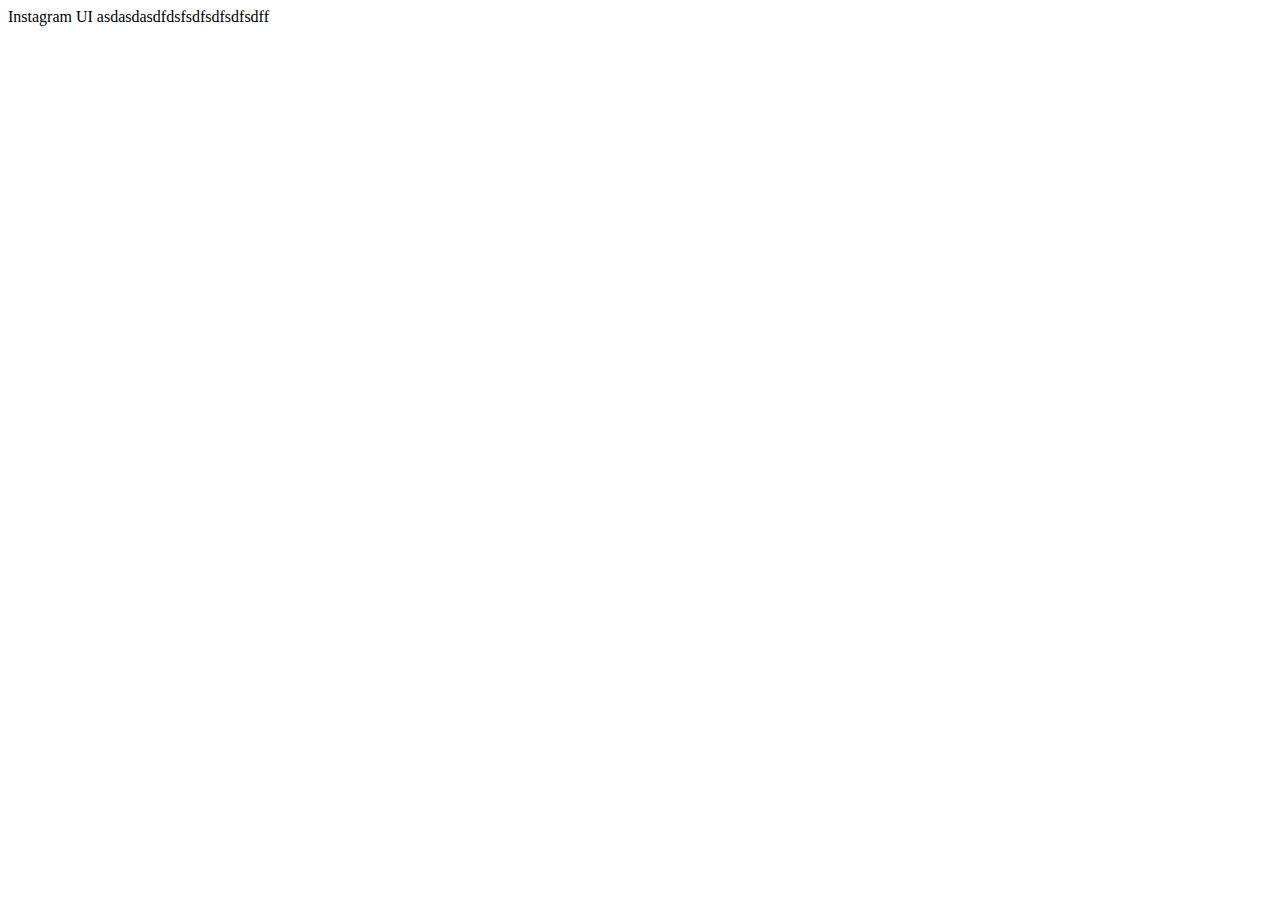
<file: index.html>
<!DOCTYPE html>
<html lang="en">
<head>
    <meta charset="UTF-8">
    <meta name="viewport" content="width=device-width, initial-scale=1.8"
    <title>Instagram UI</title>


    asdasdasdfdsfsdfsdfsdfsdff
</head>
<body>

</body>
</html>
</file>
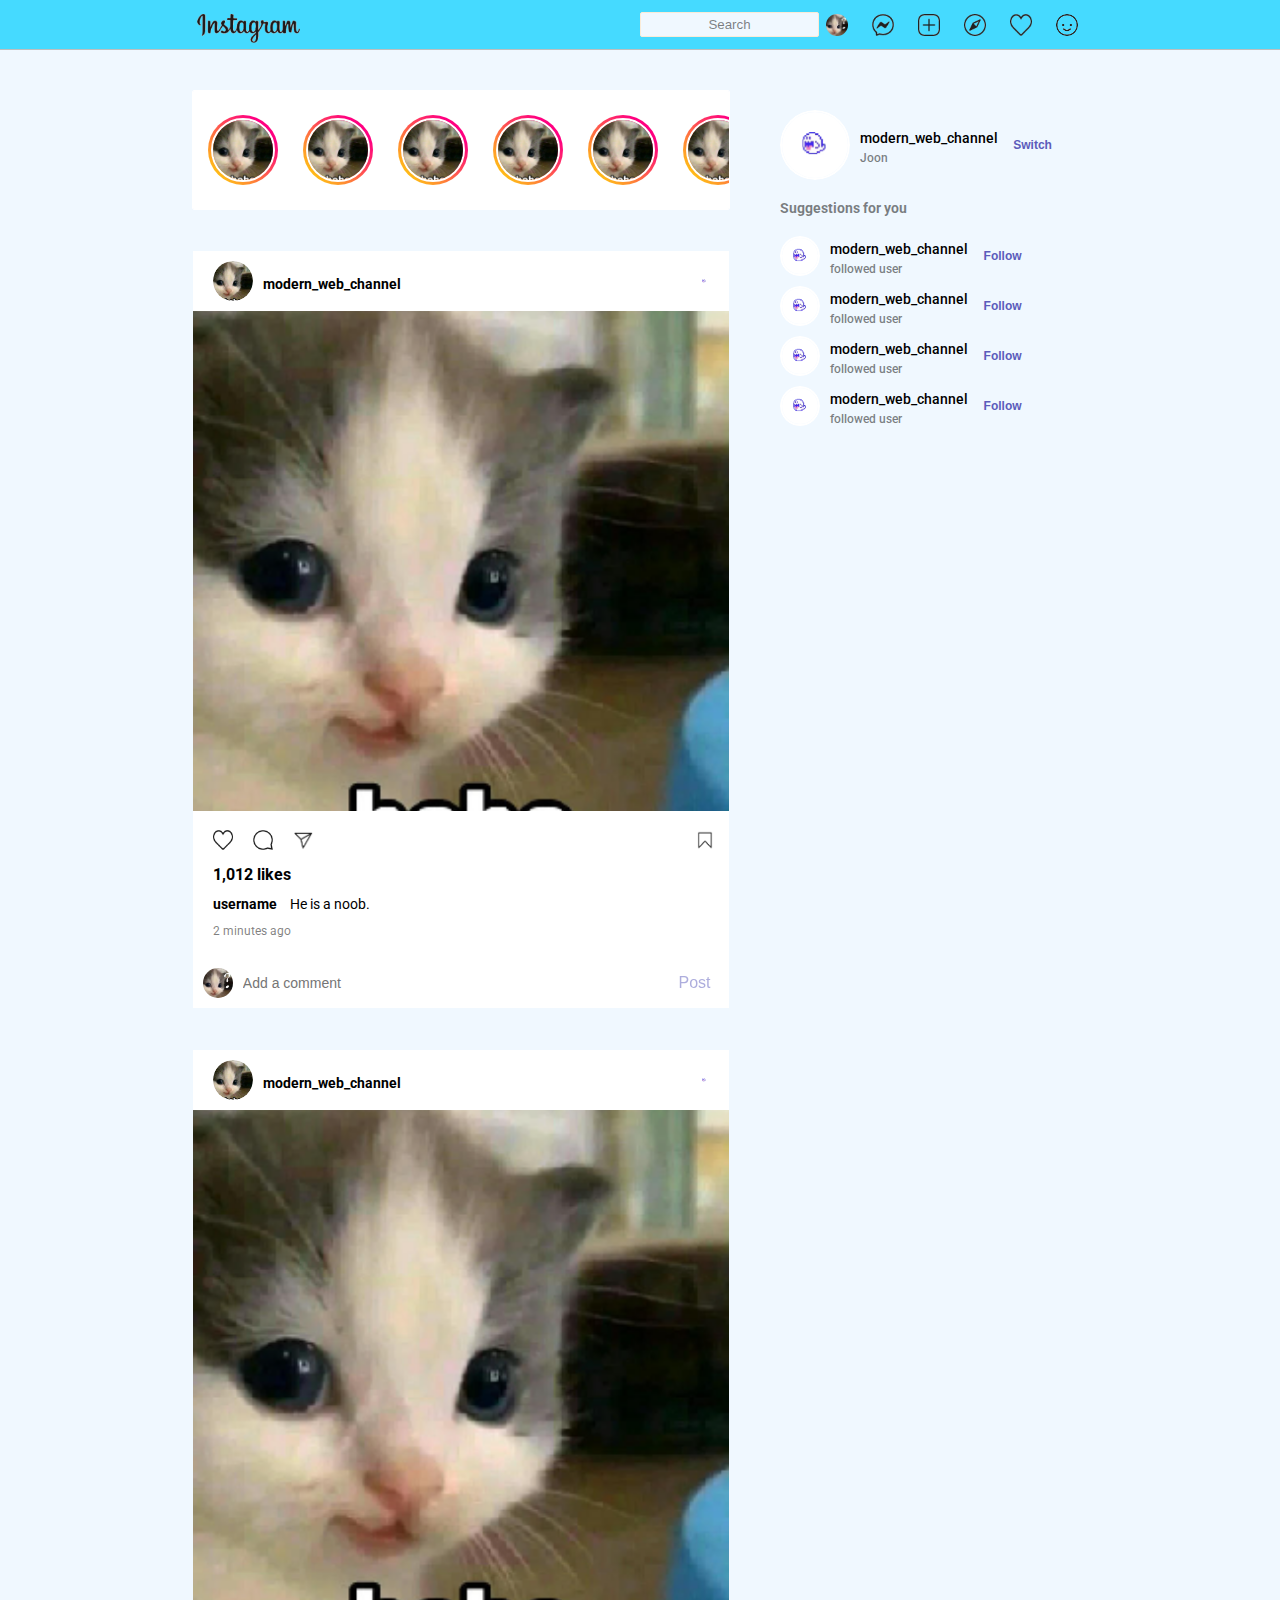
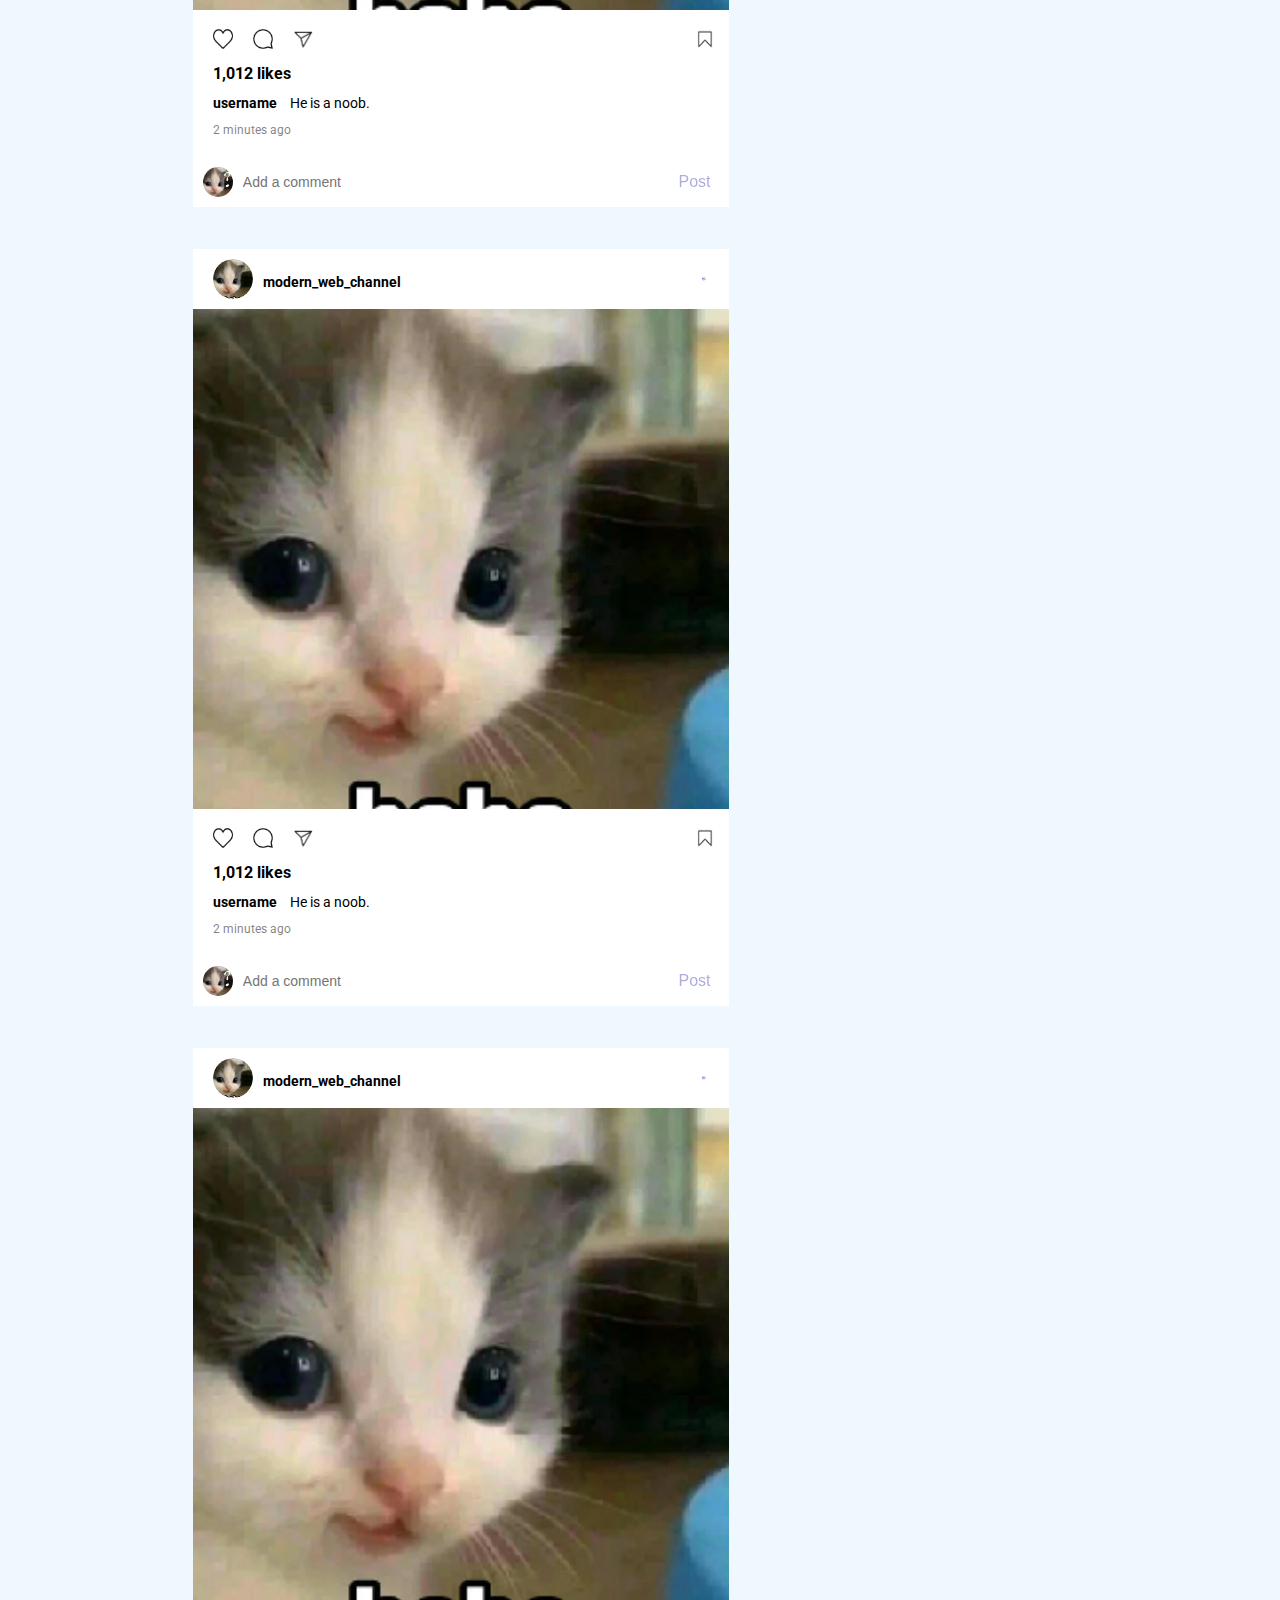
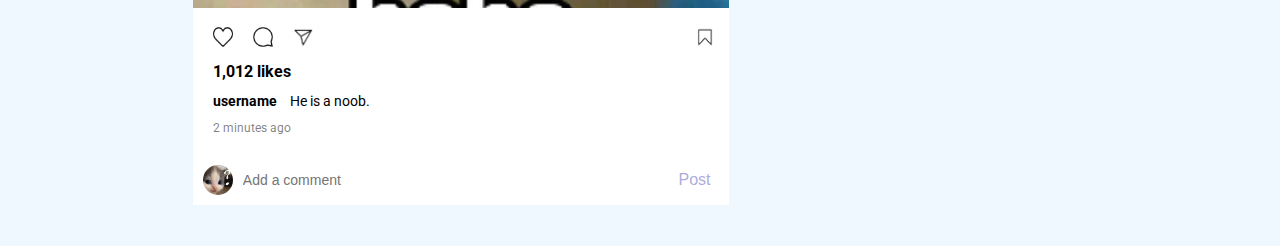
<file: templates/index.html>
<!DOCTYPE html>
<html lang="en">
<head>
    <meta charset="UTF-8">
    <meta name="viewport" content="width=device-width, initial-scale=1.0">
    <title>Instagram UI</title>

    <link rel="stylesheet" href="/static/style.css">

</head>
<body>
    <nav class = "navbar">
        <div class="nav-wrapper">
            <img src="/images/logo.PNG" class="brand-img" alt="">
            <input type="text" class="search-box" placeholder="search">
            <div class="nav-items">
                <img src="/images/123.png" class="profile icon" alt="">
                <img src="/images/messenger.PNG" class="icon" alt="">
                <img src="/images/add.PNG" class="icon" alt="">
                <img src="/images/explore.PNG" class="icon" alt="">
                <img src="/images/like.PNG" class="icon" alt="">
                <div class="icon user-profile"></div>
            </div>
        </div>
    </nav>

    <section class="main">
        <div class="wrapper">
            <div class="left-col">
                <div class="status-wrapper">
                    <div class="status-card">
                        <div class="profile-pic"><img src="/images/444.png" alt="">
                            <p class="username">user_name_1</p>
                        </div>
                    </div>
                    <div class="status-card">
                        <div class="profile-pic"><img src="/images/444.png" alt="">
                            <p class="username">user_name_2</p>
                        </div>
                    </div>
                    <div class="status-card">
                        <div class="profile-pic"><img src="/images/444.png" alt="">
                            <p class="username">user_name_3</p>
                        </div>
                    </div>
                    <div class="status-card">
                        <div class="profile-pic"><img src="/images/444.png" alt="">
                            <p class="username">user_name_4</p>
                        </div>
                    </div>
                    <div class="status-card">
                        <div class="profile-pic"><img src="/images/444.png" alt="">
                            <p class="username">user_name_5</p>
                        </div>
                    </div>
                    <div class="status-card">
                        <div class="profile-pic"><img src="/images/444.png" alt="">
                            <p class="username">user_name_6</p>
                        </div>
                    </div>
                    <div class="status-card">
                        <div class="profile-pic"><img src="/images/444.png" alt="">
                            <p class="username">user_name_7</p>
                        </div>
                    </div>
                    <div class="status-card">
                        <div class="profile-pic"><img src="/images/444.png" alt="">
                            <p class="username">user_name_8</p>
                        </div>
                    </div>

                </div>
                <div class="post">
                    <div class="info">
                        <div class="user">
                            <div class="profile-pic"><img src="/images/444.png" alt=""></div>
                            <p class="username">modern_web_channel</p>
                        </div>
                        <img src="/images/asd.png" class="options" alt="">
                    </div>
                    <img src="/images/444.png" class="post-images" alt="">
                    <div class="post-content">
                        <div class="reaction-wrapper">
                            <img src="/images/like.PNG" class="icon" alt="">
                            <img src="/images/comment.PNG" class="icon" alt="">
                            <img src="/images/send.PNG" class="icon" alt="">
                            <img src="/images/save.PNG" class="save icon" alt="">
                        </div>
                        <p class="likes"> 1,012 likes</p>
                        <p class="description"><span>username</span> He is a noob.</p>
                        <p class="post-time">2 minutes ago</p>
                    </div>
                    <div class="comment-wrapper">
                        <img src="/images/123.png" class="icon" alt="">
                        <input type="text" class="comment-box" placeholder="Add a comment">
                        <button class="comment-btn">post</button>
                    </div>
                </div>
                <div class="post">
                    <div class="info">
                        <div class="user">
                            <div class="profile-pic"><img src="/images/444.png" alt=""></div>
                            <p class="username">modern_web_channel</p>
                        </div>
                        <img src="/images/asd.png" class="options" alt="">
                    </div>
                    <img src="/images/444.png" class="post-images" alt="">
                    <div class="post-content">
                        <div class="reaction-wrapper">
                            <img src="/images/like.PNG" class="icon" alt="">
                            <img src="/images/comment.PNG" class="icon" alt="">
                            <img src="/images/send.PNG" class="icon" alt="">
                            <img src="/images/save.PNG" class="save icon" alt="">
                        </div>
                        <p class="likes"> 1,012 likes</p>
                        <p class="description"><span>username</span> He is a noob.</p>
                        <p class="post-time">2 minutes ago</p>
                    </div>
                    <div class="comment-wrapper">
                        <img src="/images/123.png" class="icon" alt="">
                        <input type="text" class="comment-box" placeholder="Add a comment">
                        <button class="comment-btn">post</button>
                    </div>
                </div>
                <div class="post">
                    <div class="info">
                        <div class="user">
                            <div class="profile-pic"><img src="/images/444.png" alt=""></div>
                            <p class="username">modern_web_channel</p>
                        </div>
                        <img src="/images/asd.png" class="options" alt="">
                    </div>
                    <img src="/images/444.png" class="post-images" alt="">
                    <div class="post-content">
                        <div class="reaction-wrapper">
                            <img src="/images/like.PNG" class="icon" alt="">
                            <img src="/images/comment.PNG" class="icon" alt="">
                            <img src="/images/send.PNG" class="icon" alt="">
                            <img src="/images/save.PNG" class="save icon" alt="">
                        </div>
                        <p class="likes"> 1,012 likes</p>
                        <p class="description"><span>username</span> He is a noob.</p>
                        <p class="post-time">2 minutes ago</p>
                    </div>
                    <div class="comment-wrapper">
                        <img src="/images/123.png" class="icon" alt="">
                        <input type="text" class="comment-box" placeholder="Add a comment">
                        <button class="comment-btn">post</button>
                    </div>
                </div>
                <div class="post">
                    <div class="info">
                        <div class="user">
                            <div class="profile-pic"><img src="/images/444.png" alt=""></div>
                            <p class="username">modern_web_channel</p>
                        </div>
                        <img src="/images/asd.png" class="options" alt="">
                    </div>
                    <img src="/images/444.png" class="post-images" alt="">
                    <div class="post-content">
                        <div class="reaction-wrapper">
                            <img src="/images/like.PNG" class="icon" alt="">
                            <img src="/images/comment.PNG" class="icon" alt="">
                            <img src="/images/send.PNG" class="icon" alt="">
                            <img src="/images/save.PNG" class="save icon" alt="">
                        </div>
                        <p class="likes"> 1,012 likes</p>
                        <p class="description"><span>username</span> He is a noob.</p>
                        <p class="post-time">2 minutes ago</p>
                    </div>
                    <div class="comment-wrapper">
                        <img src="/images/123.png" class="icon" alt="">
                        <input type="text" class="comment-box" placeholder="Add a comment">
                        <button class="comment-btn">post</button>
                    </div>
                </div>
            </div>


            <div class="right-col">
                <div class="profile-card">
                    <div class="profile-pic">
                        <img src="/images/asd.png" alt="">

                    </div>
                    <div>
                        <p class="username">modern_web_channel</p>
                        <p class="sub-text">Joon</p>
                    </div>
                    <button class="action-btn">switch</button>
                </div>
                <p class="suggestion-text">Suggestions for you</p>
                <div class="profile-card">
                    <div class="profile-pic">
                        <img src="/images/asd.png" alt="">

                    </div>
                    <div>
                        <p class="username">modern_web_channel</p>
                        <p class="sub-text">followed user</p>
                    </div>
                    <button class="action-btn">follow</button>
                </div>
                                <div class="profile-card">
                    <div class="profile-pic">
                        <img src="/images/asd.png" alt="">

                    </div>
                    <div>
                        <p class="username">modern_web_channel</p>
                        <p class="sub-text">followed user</p>
                    </div>
                    <button class="action-btn">follow</button>
                </div>
                                <div class="profile-card">
                    <div class="profile-pic">
                        <img src="/images/asd.png" alt="">

                    </div>
                    <div>
                        <p class="username">modern_web_channel</p>
                        <p class="sub-text">followed user</p>
                    </div>
                    <button class="action-btn">follow</button>
                </div>
                                <div class="profile-card">
                    <div class="profile-pic">
                        <img src="/images/asd.png" alt="">

                    </div>
                    <div>
                        <p class="username">modern_web_channel</p>
                        <p class="sub-text">followed user</p>
                    </div>
                    <button class="action-btn">follow</button>
                </div>

            </div>
        </div>
    </section>
</body>



</html>
</file>
<file: static/style.css>
@import url('https://fonts.googleapis.com/css2?family=Roboto:wght@300;400;500;800;900&display=swap');

*{
    margin: 0;
    padding: 0;
    box-sizing: border-box;
}

*:focus {
    outline: none;
}

body{
    width:100%;
    background: aliceblue;
    position: relative;
    font-family: 'roboto', sans-serif;
}


.navbar{
    position: fixed;
    top: 0;
    left: 0;
    width: 100%;
    height: 50px;
    background: #45daff;
    border-bottom: 1px solid #bebebe;
    display: flex;
    justify-content: center;
    padding: 5px 0;
}

.nav-wrapper{
    width:70%;
    max-width: 1000px;
    height: 100%;
    display: flex;
    justify-content: space-between;
    align-items: center;
}

.brand-img{
    height: 100%;
    cursor: pointer;
    margin-top: 5px;
}

.search-box{
    position: absolute;
    left: 50%;
    transform: none;
    height: 25px;
    background: aliceblue;
    border: 1px solid antiquewhite;
    border-radius: 2px;
    color: rgba(0, 0, 0, 0.5);
    text-align: center;
    text-transform: capitalize;
}

.search-box::placeholder{
    color: rgba(0, 0, 0, 0.5);

}

.nav-items{
    height: 22px;
    position: relative;
}

.icon{
    height: 100%;
    cursor: pointer;
    margin: 0 10px;
    display: inline-block;
}

.icon.profile{
    border-radius: 50%;
}

.user-profile{
    width: 22px;
    border-radius: 50%;
    background-image: url(/images/smile.PNG);
    background-size: cover;
}

.main{
    width: 100%;
    padding: 40px 0;
    display: flex;
    justify-content: center;
    margin-top: 50px;
}

.wrapper{
    width: 70%;
    max-width: 1000px;
    display: grid;
    grid-template-columns: 60% 40%;
    grid-gap: 30px;
}

.left-col{
    display: flex;
    flex-direction: column;
}

.status-wrapper {
    width: 100%;
    height: 120px;
    background: #ffffff;
    border: 1px solid #ffffff;
    border-radius: 2px;
    padding: 10px;
    padding-right: 0;
    display: flex;
    align-items: center;
    overflow: hidden;
    overflow-x: auto;
}

.status-wrapper::-webkit-scrollbar{
    display: none
}

.status-card{
    flex: 0 0 auto;
    width: 80px;
    max-width: 80px;
    display: flex;
    flex-direction: column;
    align-items: center;
    margin-right: 15px;
}

.profile-pic{
    width: 70px;
    height: 70px;
    border-radius: 50%;
    overflow: hidden;
    padding: 3px;
    background: linear-gradient(45deg, rgb(255, 230, 0), rgb(255, 0, 128) 80%);
}


.profile-pic img{
    width: 100%;
    height: 100%;
    object-fit: cover;
    border-radius: 50%;
    border: 2px solid #ffffff;
}

.username{
    width: 100%;
    overflow: hidden;
    text-align: center;
    font-size: 12px;
    margin-top: 5px;
    color: rgba(0, 0, 0, 0.5)
}

.post{
    width: 100%;
    height: auto;
    background: #ffffff;
    border: 1px solid aliceblue;
    margin-top: 40px;
}

.info{
    width: 100%;
    height: 60px;
    display: flex;
    justify-content: space-between;
    align-items: center;
    padding: 0 20px;
}

.info .username{
    width: auto;
    font-weight: bold;
    color: #000;
    font-size: 14px;
    margin-left: 10px;
}

.info .options{
    height: 10px;
    cursor: pointer;
}

.info .user{
    display: flex;
    align-items: center;
}

.info .profile-pic{
    height: 40px;
    width: 40px;
    padding: 0;
    background: none;
}

.info .profile-pic img{
    border: none;
}

.post-images{
    width: 100%;
    height: 500px;
    object-fit: cover;
}

.post-content{
    width: 100%;
    padding: 20px;
}

.likes{
    font-weight: bold;
}

.description{
    margin:  10px 0;
    font-size: 14px;
    line-height: 20px;
}

.description span{
    font-weight: bold;
    margin-right: 10px;
}

.post-time{
    color: rgba(0, 0, 0, 0.5);
    font-size: 12px;
}

.comment-wrapper{
    width: 100%;
    height: 50px;
    border-radius: 12px #000;
    display: flex;
    justify-content: space-between;
    align-items: center;
}

.comment-wrapper .icon{
    height: 30px;
    border-radius: 70%;
}

.comment-box{
    width: 80%;
    height: 100%;
    border: none;
    outline: none;
    font-size: 14px;
}

.comment-btn,
.action-btn{
    width: 70px;
    height: 100%;
    background: none;
    border: none;
    outline: none;
    text-transform: capitalize;
    font-size: 16px;
    color: rgb(92, 92, 187);
    opacity: 0.5;
}

.reaction-wrapper{
    width: 105%;
    height: 50px;
    display: flex;
    margin-top: -20px;
    align-items: center;
}

.reaction-wrapper .icon{
    height: 20px;
    margin: 0;
    margin-right: 20px;
}

.reaction-wrapper .icon.save{
    margin-left: auto;
}

.right-col {
    padding: 20px;
}

.profile-card{
    width: fit-content;
    display: flex;
    justify-content: center;
    align-items: center;
    margin-bottom: 10px;
}

.profile-card .profile-pic{
    flex: 0 0 auto;
    padding: 0;
    background: none;
    width: 40px;
    height: 40px;
    margin-right: 10px;
}

.profile-card:first-child .profile-pic{
    width: 70px;
    height: 70px;
}

.profile-card .profile-pic image{
    border: none;
}

.profile-card .username{
    font-weight: 500;
    font-size: 14px;
    color: black;
}

.sub-text{
    color: rgba(0, 0, 0, 0.5);
    font-size: 12px;
    font-weight: 500;
    margin-top: 5px;
}

.action-btn{
    opacity: 1;
    font-weight: 700;
    font-size: 12px;
}

.suggestion-text{
    font-size: 14px;
    color: rgba(0, 0, 0, 0.5);
    font-weight: 700;
    margin: 20px 0;
}

@media (max-width: 600px){
    .right-col, .search-box{
        display: none;
    }
    .nav-wrapper,
    .wrapper{
        width: 90%;
    }
    .wrapper{
        display: block;
    }
}


@media (max-width: 300px){
    .nav-items .icon{
        margin: 0 5px;
    }
    .post-image{
        height: 300px;
    }
}
</file>
